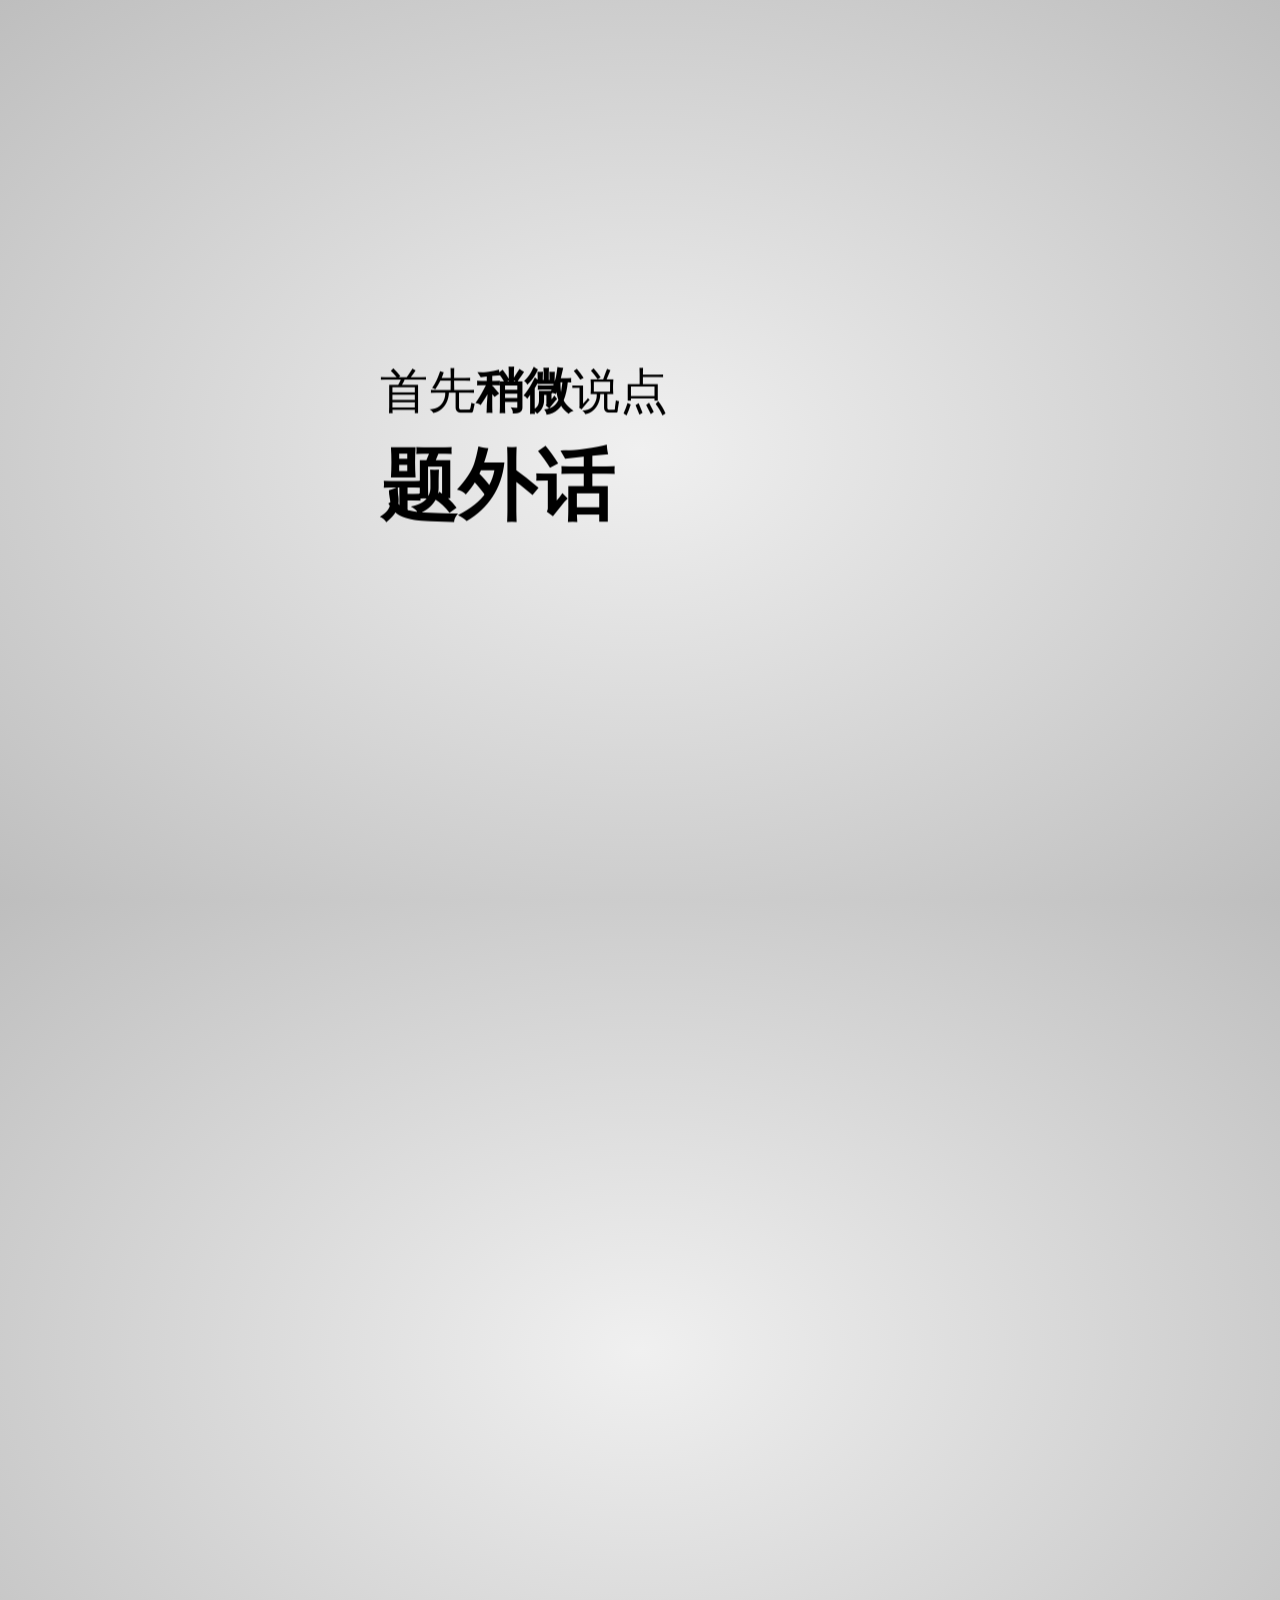
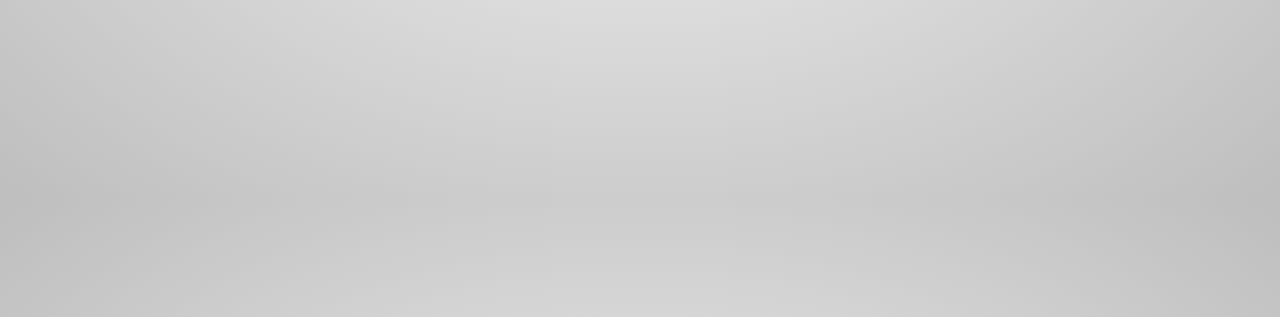
<file: index.html>
<!doctype html>


<html lang="zh">
<head>
    <meta charset="utf-8" />
    <meta name="viewport" content="width=1024" />
    <meta name="apple-mobile-web-app-capable" content="yes" />
    <title>Art Of Using A Seach Engine | Powered by impress.js</title>
    
    <meta name="description" content="impress.js is a presentation tool based on the power of CSS3 transforms and transitions in modern browsers and inspired by the idea behind prezi.com." />
    <meta name="author" content="pnck" />
<!--
    <link href="http://fonts.googleapis.com/css?family=Open+Sans:regular,semibold,italic,italicsemibold|PT+Sans:400,700,400italic,700italic|PT+Serif:400,700,400italic,700italic" rel="stylesheet" />
-->
    <link href="css/impress-demo.css" rel="stylesheet" />
    
    <link rel="shortcut icon" href="favicon.png" />
    <link rel="apple-touch-icon" href="apple-touch-icon.png" />
</head>


<body class="impress-not-supported">


<div class="fallback-message">
    <p>Your browser <b>doesn't support the features required</b> by impress.js, so you are presented with a simplified version of this presentation.</p>
    <p>For the best experience please use the latest <b>Chrome</b>, <b>Safari</b> or <b>Firefox</b> browser.</p>
</div>


<div id="impress">

 
    <div id="imagination" class="step" data-x="-2000" data-y="-3000" data-z="-28000" data-scale="6">
        <p>首先<b>稍微</b>说点<br/><b class="imagination">题外话</b></p>
    </div>
    <div id="Q1" class="step" data-x="-2000" data-y="-2000" data-z="-5000" data-scale="6">
        <p>你们以前获取知识的途径主要有哪些？</p>
    </div>
    <div id="title" class="step" data-x="-1000" data-y="-1500" data-z="-700" data-scale="0.3" data-rotate-x="-90">
        <h1 class="art">Art Of Using A Search Engine</h1>
        <span class="footnote"><sup>*</sup>似乎每个人都很熟悉，但你到底了解多少？</span>
    </div>
    <div id="ing" class="step" data-x="0" data-y="-1500" data-z="-600" data-scale="0.3" data-rotate-x="-90">
        <h2><sup>*</sup>它是挖掘信息&nbsp;&nbsp;<b class="scaling">最强大的</b>&nbsp;&nbsp;手段之一</h2>
    </div>
	

    <div id="what" class="step slide" data-x="-1000" data-y="-1500">
        <q>Question:<p><p>你都用搜索引擎找过些什么东西？</q>
    </div>

  
    <div class="step slide" data-x="0" data-y="-1500">
	<q>
	&nbsp;&nbsp;<sup>*</sup><a href="http://www.baidu.com/s?wd=vc6%20下载" target="_blank">VC6 下载</a><br/><br/>
        &nbsp;&nbsp;<sup>*</sup><a href="http://www.baidu.com/s?wd=夏洛克" target="_blank">美剧</a><br/><br/>
	&nbsp;&nbsp;<sup>*</sup><a href="http://www.baidu.com/s?wd=琉璃神社" target="_blank">1024邪恶物</a><br/><br/>
	</q>
    </div>

    <div class="step slide" data-x="1000" data-y="-1500">
        <q><br/>经常有搜不到的东西？</q>
    </div>

 
    <div id="its" class="step" data-x="850" data-y="3000" data-rotate="90" data-scale="5">
        <p>很多人用过搜索引擎，也有很多人借助搜索引擎解决了问题，但熟悉搜索引擎的人并不多，能够依赖它的人更少。很多人其实一点也不了解搜索引擎，不知道
它能干什么，认为它只是个市场的卖菜大妈，请给我来一打白菜，没有？没有算了。</p>
    </div>

    <div id="big" class="step" data-x="3500" data-y="2100" data-rotate="180"  data-z="20000" data-scale="20">
        <p>年轻人你的思想很危险<b>Wrong</b><span class="thoughts">n-a-i-v-e</span></p>
    </div>

    <div id="tiny" class="step" data-x="2825" data-y="3425" data-z="-3000" data-rotate="300" data-scale="1">
        <p>让我<b>考考</b>你们吧:)</p>
    </div>

 
    <div id="overview" class="step" data-x="3000" data-y="1500" data-z="123000" data-rotate-x="-90" data-scale="10">
Just Enjoy!
<br/><span class="foot"><sup>*</sup>Thanks:)</span>
    </div>

</div>


<div class="hint">
    <p>Use a spacebar or arrow keys to navigate</p>
</div>
<script>
if ("ontouchstart" in document.documentElement) { 
    document.querySelector(".hint").innerHTML = "<p>Tap on the left or right to navigate</p>";
}
</script>


<script src="js/impress.js"></script>
<script>impress().init();</script>



</body>
</html>
</file>
<file: css/impress-demo.css>
/*
    So you like the style of impress.js demo?
    Or maybe you are just curious how it was done?

    You couldn't find a better place to find out!

    Welcome to the stylesheet impress.js demo presentation.

    Please remember that it is not meant to be a part of impress.js and is
    not required by impress.js.
    I expect that anyone creating a presentation for impress.js would create
    their own set of styles.

    But feel free to read through it and learn how to get the most of what
    impress.js provides.

    And let me be your guide.

    Shall we begin?
*/


/*
    We start with a good ol' reset.
    That's the one by Eric Meyer http://meyerweb.com/eric/tools/css/reset/

    You can probably argue if it is needed here, or not, but for sure it
    doesn't do any harm and gives us a fresh start.
*/

html, body, div, span, applet, object, iframe,
h1, h2, h3, h4, h5, h6, p, blockquote, pre,
a, abbr, acronym, address, big, cite, code,
del, dfn, em, img, ins, kbd, q, s, samp,
small, strike, strong, sub, sup, tt, var,
b, u, i, center,
dl, dt, dd, ol, ul, li,
fieldset, form, label, legend,
table, caption, tbody, tfoot, thead, tr, th, td,
article, aside, canvas, details, embed,
figure, figcaption, footer, header, hgroup,
menu, nav, output, ruby, section, summary,
time, mark, audio, video {
    margin: 0;
    padding: 0;
    border: 0;
    font-size: 100%;
    font: inherit;
    vertical-align: baseline;
}

/* HTML5 display-role reset for older browsers */
article, aside, details, figcaption, figure,
footer, header, hgroup, menu, nav, section {
    display: block;
}
body {
    line-height: 1;
}
ol, ul {
    list-style: none;
}
blockquote, q {
    quotes: none;
}
blockquote:before, blockquote:after,
q:before, q:after {
    content: '';
    content: none;
}

table {
    border-collapse: collapse;
    border-spacing: 0;
}

/*
    Now here is when interesting things start to appear.

    We set up <body> styles with default font and nice gradient in the background.
    And yes, there is a lot of repetition there because of -prefixes but we don't
    want to leave anybody behind.
*/
body {
    font-family: 'PT Sans', sans-serif;
    min-height: 740px;

    background: rgb(215, 215, 215);
    background: -webkit-gradient(radial, 50% 50%, 0, 50% 50%, 500, from(rgb(240, 240, 240)), to(rgb(190, 190, 190)));
    background: -webkit-radial-gradient(rgb(240, 240, 240), rgb(190, 190, 190));
    background:    -moz-radial-gradient(rgb(240, 240, 240), rgb(190, 190, 190));
    background:     -ms-radial-gradient(rgb(240, 240, 240), rgb(190, 190, 190));
    background:      -o-radial-gradient(rgb(240, 240, 240), rgb(190, 190, 190));
    background:         radial-gradient(rgb(240, 240, 240), rgb(190, 190, 190));
}

/*
    Now let's bring some text styles back ...
*/
b, strong { font-weight: bold }
i, em { font-style: italic }

/*
    ... and give links a nice look.
*/
a {
    color: inherit;
    text-decoration: none;
    padding: 0 0.1em;
    background: rgba(255,255,255,0.5);
    text-shadow: -1px -1px 2px rgba(100,100,100,0.9);
    border-radius: 0.2em;

    -webkit-transition: 0.5s;
    -moz-transition:    0.5s;
    -ms-transition:     0.5s;
    -o-transition:      0.5s;
    transition:         0.5s;
}

a:hover,
a:focus {
    background: rgba(255,255,255,1);
    text-shadow: -1px -1px 2px rgba(100,100,100,0.5);
}

/*
    Because the main point behind the impress.js demo is to demo impress.js
    we display a fallback message for users with browsers that don't support
    all the features required by it.

    All of the content will be still fully accessible for them, but I want
    them to know that they are missing something - that's what the demo is
    about, isn't it?

    And then we hide the message, when support is detected in the browser.
*/

.fallback-message {
    font-family: sans-serif;
    line-height: 1.3;

    width: 780px;
    padding: 10px 10px 0;
    margin: 20px auto;

    border: 1px solid #E4C652;
    border-radius: 10px;
    background: #EEDC94;
}

.fallback-message p {
    margin-bottom: 10px;
}

.impress-supported .fallback-message {
    display: none;
}

/*
    Now let's style the presentation steps.

    We start with basics to make sure it displays correctly in everywhere ...
*/

.step {
    position: relative;
    width: 900px;
    padding: 40px;
    margin: 20px auto;

    -webkit-box-sizing: border-box;
    -moz-box-sizing:    border-box;
    -ms-box-sizing:     border-box;
    -o-box-sizing:      border-box;
    box-sizing:         border-box;

    font-family: 'PT Serif', georgia, serif;
    font-size: 48px;
    line-height: 1.5;
}

/*
    ... and we enhance the styles for impress.js.

    Basically we remove the margin and make inactive steps a little bit transparent.
*/
.impress-enabled .step {
    margin: 0;
    opacity: 0.1;

    -webkit-transition: opacity 1s;
    -moz-transition:    opacity 1s;
    -ms-transition:     opacity 1s;
    -o-transition:      opacity 1s;
    transition:         opacity 1s;
}

.impress-enabled .step.active { opacity: 1 }

/*
    These 'slide' step styles were heavily inspired by HTML5 Slides:
    http://html5slides.googlecode.com/svn/trunk/styles.css

    ;)

    They cover everything what you see on first three steps of the demo.
*/
.slide {
    display: block;

    width: 900px;
    height: 700px;
    padding: 40px 60px;

    background-color: white;
    border: 1px solid rgba(0, 0, 0, .3);
    border-radius: 10px;
    box-shadow: 0 2px 6px rgba(0, 0, 0, .1);

    color: rgb(102, 102, 102);
    text-shadow: 0 2px 2px rgba(0, 0, 0, .1);

    font-family: 'Open Sans', Arial, sans-serif;
    font-size: 30px;
    line-height: 36px;
    letter-spacing: 0px;
}

.slide q {
    display: block;
    font-size: 50px;
    line-height: 72px;

    margin-top: 100px;
}

.slide q strong {
    white-space: nowrap;
}

/*
    And now we start to style each step separately.

    I agree that this may be not the most efficient, object-oriented and
    scalable way of styling, but most of steps have quite a custom look
    and typography tricks here and there, so they had to be styled separately.

    First is the title step with a big <h1> (no room for padding) and some
    3D positioning along Z axis.
*/

#title {
    padding: 0;
}

#title .art {
    font-size: 70px;
    position: absolute;
    top: -1.1em;
    left: 0.0em;
    white-space: nowrap;

    -webkit-transform: translateZ(20px);
    -moz-transform:    translateZ(20px);
    -ms-transform:     translateZ(20px);
    -o-transform:      translateZ(20px);
    transform:         translateZ(20px);
}

#title h1 {
    font-size: 190px;

    -webkit-transform: translateZ(50px);
    -moz-transform:    translateZ(50px);
    -ms-transform:     translateZ(50px);
    -o-transform:      translateZ(50px);
    transform:         translateZ(50px);
}

#title .footnote {
    font-size: 28px;
}

/*
    Second step is nothing special, just a text with a link, so it doesn't need
    any special styling.

    Let's move to 'big thoughts' with centered text and custom font sizes.
*/
#big {
    width: 600px;
    text-align: center;
    font-size: 30px;
    line-height: 1;
}

#big b {
    display: block;
    font-size: 170px;
    line-height: 140px;
}

#big .thoughts {
    font-size: 50px;
    line-height: 120px;
}

/*
    'Tiny ideas' just need some tiny styling.
*/
#tiny {
    width: 500px;
    text-align: center;
}

/*
    This step has some animated text ...
*/
#ing { width: 700px;  }

/*
    ... so we define display to `inline-block` to enable transforms and
    transition duration to 0.5s ...
*/
#ing b {
    display: inline-block;
    -webkit-transition: 0.5s;
    -moz-transition:    0.5s;
    -ms-transition:     0.5s;
    -o-transition:      0.5s;
    transition:         0.5s;
}

/*
    ... and we want 'positioning` word to move up a bit when the step gets
    `present` class ...
*/
#ing.present .positioning {
    -webkit-transform: translateY(-10px);
    -moz-transform:    translateY(-10px);
    -ms-transform:     translateY(-10px);
    -o-transform:      translateY(-10px);
    transform:         translateY(-10px);
}

/*
    ... 'rotating' to rotate a quarter of a second later ...
*/
#ing.present .rotating {
    -webkit-transform: rotate(-10deg);
    -moz-transform:    rotate(-10deg);
    -ms-transform:     rotate(-10deg);
    -o-transform:      rotate(-10deg);
    transform:         rotate(-10deg);

    -webkit-transition-delay: 0.25s;
    -moz-transition-delay:    0.25s;
    -ms-transition-delay:     0.25s;
    -o-transition-delay:      0.25s;
    transition-delay:         0.25s;
}

/*
    ... and 'scaling' to scale down after another quarter of a second.
*/
#ing.present .scaling {
    -webkit-transform: scale(1.25);
    -moz-transform:    scale(1.25);
    -ms-transform:     scale(1.25);
    -o-transform:      scale(1.25);
    transform:         scale(1.25);

    -webkit-transition-delay: 0.5s;
    -moz-transition-delay:    0.5s;
    -ms-transition-delay:     0.5s;
    -o-transition-delay:      0.5s;
    transition-delay:         0.5s;

}

/*
    The 'imagination' step is again some boring font-sizing.
*/

#imagination {
    width: 600px;
}

#imagination .imagination {
    font-size: 78px;
}

/*
    There is nothing really special about 'use the source, Luke' step, too,
    except maybe of the Yoda background.

    As you can see below I've 'hard-coded' it in data URL.
    That's not the best way to serve images, but because that's just this one
    I decided it will be OK to have it this way.

    Just make sure you don't blindly copy this approach.
*/
#source {
    width: 700px;
    padding-bottom: 300px;

    /* Yoda Icon :: Pixel Art from Star Wars http://www.pixeljoint.com/pixelart/1423.htm */
    background-image: url([data-uri]);
    background-position: bottom right;
    background-repeat: no-repeat;
}

#source q {
    font-size: 60px;
}

/*
    And the "it's in 3D" step again brings some 3D typography - just for fun.

    Because we want to position <span> elements in 3D we set transform-style to
    `preserve-3d` on the paragraph.
    It is not needed by webkit browsers, but it is in Firefox. It's hard to say
    which behaviour is correct as 3D transforms spec is not very clear about it.
*/
#its-in-3d p {
    -webkit-transform-style: preserve-3d;
    -moz-transform-style:    preserve-3d; /* Y U need this Firefox?! */
    -ms-transform-style:     preserve-3d;
    -o-transform-style:      preserve-3d;
    transform-style:         preserve-3d;
}

/*
    Below we position each word separately along Z axis and we want it to transition
    to default position in 0.5s when the step gets `present` class.

    Quite a simple idea, but lot's of styles and prefixes.
*/
#its-in-3d span,
#its-in-3d b {
    display: inline-block;
    -webkit-transform: translateZ(40px);
    -moz-transform:    translateZ(40px);
    -ms-transform:     translateZ(40px);
    -o-transform:      translateZ(40px);
     transform:        translateZ(40px);

    -webkit-transition: 0.5s;
    -moz-transition:    0.5s;
    -ms-transition:     0.5s;
    -o-transition:      0.5s;
    transition:         0.5s;
}

#its-in-3d .have {
    -webkit-transform: translateZ(-40px);
    -moz-transform:    translateZ(-40px);
    -ms-transform:     translateZ(-40px);
    -o-transform:      translateZ(-40px);
    transform:         translateZ(-40px);
}

#its-in-3d .you {
    -webkit-transform: translateZ(20px);
    -moz-transform:    translateZ(20px);
    -ms-transform:     translateZ(20px);
    -o-transform:      translateZ(20px);
    transform:         translateZ(20px);
}

#its-in-3d .noticed {
    -webkit-transform: translateZ(-40px);
    -moz-transform:    translateZ(-40px);
    -ms-transform:     translateZ(-40px);
    -o-transform:      translateZ(-40px);
    transform:         translateZ(-40px);
}

#its-in-3d .its {
    -webkit-transform: translateZ(60px);
    -moz-transform:    translateZ(60px);
    -ms-transform:     translateZ(60px);
    -o-transform:      translateZ(60px);
    transform:         translateZ(60px);
}

#its-in-3d .in {
    -webkit-transform: translateZ(-10px);
    -moz-transform:    translateZ(-10px);
    -ms-transform:     translateZ(-10px);
    -o-transform:      translateZ(-10px);
    transform:         translateZ(-10px);
}

#its-in-3d .footnote {
    font-size: 32px;

    -webkit-transform: translateZ(-10px);
    -moz-transform:    translateZ(-10px);
    -ms-transform:     translateZ(-10px);
    -o-transform:      translateZ(-10px);
    transform:         translateZ(-10px);
}

#its-in-3d.present span,
#its-in-3d.present b {
    -webkit-transform: translateZ(0px);
    -moz-transform:    translateZ(0px);
    -ms-transform:     translateZ(0px);
    -o-transform:      translateZ(0px);
    transform:         translateZ(0px);
}

/*
    The last step is an overview.
    There is no content in it, so we make sure it's not visible because we want
    to be able to click on other steps.

*/
#overview { font-size:74px;display: block }
#overview .foot{font-size:30px;}

/*
    We also make other steps visible and give them a pointer cursor using the
    `impress-on-` class.
*/
.impress-on-overview .step {
    opacity: 1;
    cursor: pointer;
}


/*
    Now, when we have all the steps styled let's give users a hint how to navigate
    around the presentation.

    The best way to do this would be to use JavaScript, show a delayed hint for a
    first time users, then hide it and store a status in cookie or localStorage...

    But I wanted to have some CSS fun and avoid additional scripting...

    Let me explain it first, so maybe the transition magic will be more readable
    when you read the code.

    First of all I wanted the hint to appear only when user is idle for a while.
    You can't detect the 'idle' state in CSS, but I delayed a appearing of the
    hint by 5s using transition-delay.

    You also can't detect in CSS if the user is a first-time visitor, so I had to
    make an assumption that I'll only show the hint on the first step. And when
    the step is changed hide the hint, because I can assume that user already
    knows how to navigate.

    To summarize it - hint is shown when the user is on the first step for longer
    than 5 seconds.

    The other problem I had was caused by the fact that I wanted the hint to fade
    in and out. It can be easily achieved by transitioning the opacity property.
    But that also meant that the hint was always on the screen, even if totally
    transparent. It covered part of the screen and you couldn't correctly clicked
    through it.
    Unfortunately you cannot transition between display `block` and `none` in pure
    CSS, so I needed a way to not only fade out the hint but also move it out of
    the screen.

    I solved this problem by positioning the hint below the bottom of the screen
    with CSS transform and moving it up to show it. But I also didn't want this move
    to be visible. I wanted the hint only to fade in and out visually, so I delayed
    the fade in transition, so it starts when the hint is already in its correct
    position on the screen.

    I know, it sounds complicated ... maybe it would be easier with the code?
*/

.hint {
    /*
        We hide the hint until presentation is started and from browsers not supporting
        impress.js, as they will have a linear scrollable view ...
    */
    display: none;

    /*
        ... and give it some fixed position and nice styles.
    */
    position: fixed;
    left: 0;
    right: 0;
    bottom: 200px;

    background: rgba(0,0,0,0.5);
    color: #EEE;
    text-align: center;

    font-size: 50px;
    padding: 20px;

    z-index: 100;

    /*
        By default we don't want the hint to be visible, so we make it transparent ...
    */
    opacity: 0;

    /*
        ... and position it below the bottom of the screen (relative to it's fixed position)
    */
    -webkit-transform: translateY(400px);
    -moz-transform:    translateY(400px);
    -ms-transform:     translateY(400px);
    -o-transform:      translateY(400px);
    transform:         translateY(400px);

    /*
        Now let's imagine that the hint is visible and we want to fade it out and move out
        of the screen.

        So we define the transition on the opacity property with 1s duration and another
        transition on transform property delayed by 1s so it will happen after the fade out
        on opacity finished.

        This way user will not see the hint moving down.
    */
    -webkit-transition: opacity 1s, -webkit-transform 0.5s 1s;
    -moz-transition:    opacity 1s,    -moz-transform 0.5s 1s;
    -ms-transition:     opacity 1s,     -ms-transform 0.5s 1s;
    -o-transition:      opacity 1s,      -o-transform 0.5s 1s;
    transition:         opacity 1s,         transform 0.5s 1s;
}

/*
    Now we 'enable' the hint when presentation is initialized ...
*/
.impress-enabled .hint { display: block }

/*
    ... and we will show it when the first step (with id 'bored') is active.
*/
.impress-on-bored .hint {
    /*
        We remove the transparency and position the hint in its default fixed
        position.
    */
    opacity: 1;

    -webkit-transform: translateY(0px);
    -moz-transform:    translateY(0px);
    -ms-transform:     translateY(0px);
    -o-transform:      translateY(0px);
    transform:         translateY(0px);

    /*
        Now for fade in transition we have the oposite situation from the one
        above.

        First after 4.5s delay we animate the transform property to move the hint
        into its correct position and after that we fade it in with opacity
        transition.
    */
    -webkit-transition: opacity 1s 5s, -webkit-transform 0.5s 4.5s;
    -moz-transition:    opacity 1s 5s,    -moz-transform 0.5s 4.5s;
    -ms-transition:     opacity 1s 5s,     -ms-transform 0.5s 4.5s;
    -o-transition:      opacity 1s 5s,      -o-transform 0.5s 4.5s;
    transition:         opacity 1s 5s,         transform 0.5s 4.5s;
}

/*
    And as the last thing there is a workaround for quite strange bug.
    It happens a lot in Chrome. I don't remember if I've seen it in Firefox.

    Sometimes the element positioned in 3D (especially when it's moved back
    along Z axis) is not clickable, because it falls 'behind' the <body>
    element.

    To prevent this, I decided to make <body> non clickable by setting
    pointer-events property to `none` value.
    Value if this property is inherited, so to make everything else clickable
    I bring it back on the #impress element.

    If you want to know more about `pointer-events` here are some docs:
    https://developer.mozilla.org/en/CSS/pointer-events

    There is one very important thing to notice about this workaround - it makes
    everything 'unclickable' except what's in #impress element.

    So use it wisely ... or don't use at all.
*/
.impress-enabled          { pointer-events: none }
.impress-enabled #impress { pointer-events: auto }

/*
    There is one funny thing I just realized.

    Thanks to this workaround above everything except #impress element is invisible
    for click events. That means that the hint element is also not clickable.
    So basically all of this transforms and delayed transitions trickery was probably
    not needed at all...

    But it was fun to learn about it, wasn't it?
*/

/*
    That's all I have for you in this file.
    Thanks for reading. I hope you enjoyed it at least as much as I enjoyed writing it
    for you.
*/
</file>
